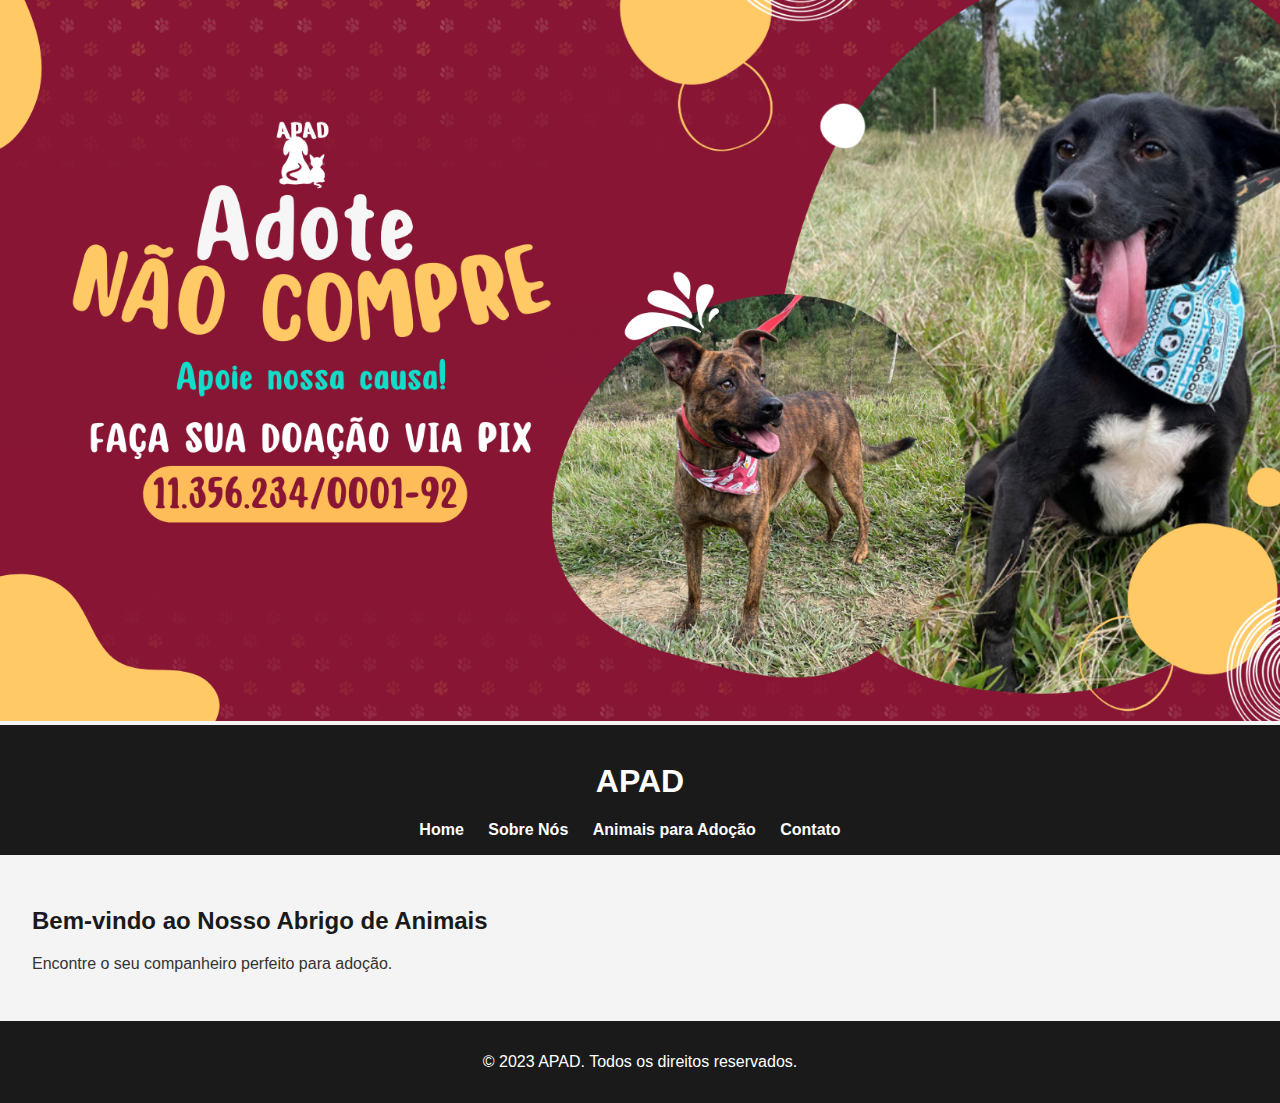
<file: APAD/index.html>
<!DOCTYPE html>
<html lang="pt-br">
<head>
    <meta charset="UTF-8">
    <meta name="viewport" content="width=device-width, initial-scale=1.0">
    <title>Adoção de Animais</title>
    <link rel="stylesheet" href="styles.css">
</head>
<body>

    <div class="banner">
        <img src="banner.png" alt="Banner de Adoção de Animais">
    </div>

<header>
    <h1>APAD</h1>
    <nav>
        <ul>
            <li><a href="#home">Home</a></li>
            <li><a href="sobre.html">Sobre Nós</a></li>
            <li><a href="animais.html">Animais para Adoção</a></li>
            <li><a href="contato.html">Contato</a></li>
        </ul>
    </nav>
</header>

<section id="home">
    <h2>Bem-vindo ao Nosso Abrigo de Animais</h2>
    <p>Encontre o seu companheiro perfeito para adoção.</p>
</section>

<footer>
    <p>&copy; 2023 APAD. Todos os direitos reservados.</p>
</footer>

</body>
</html>
</file>
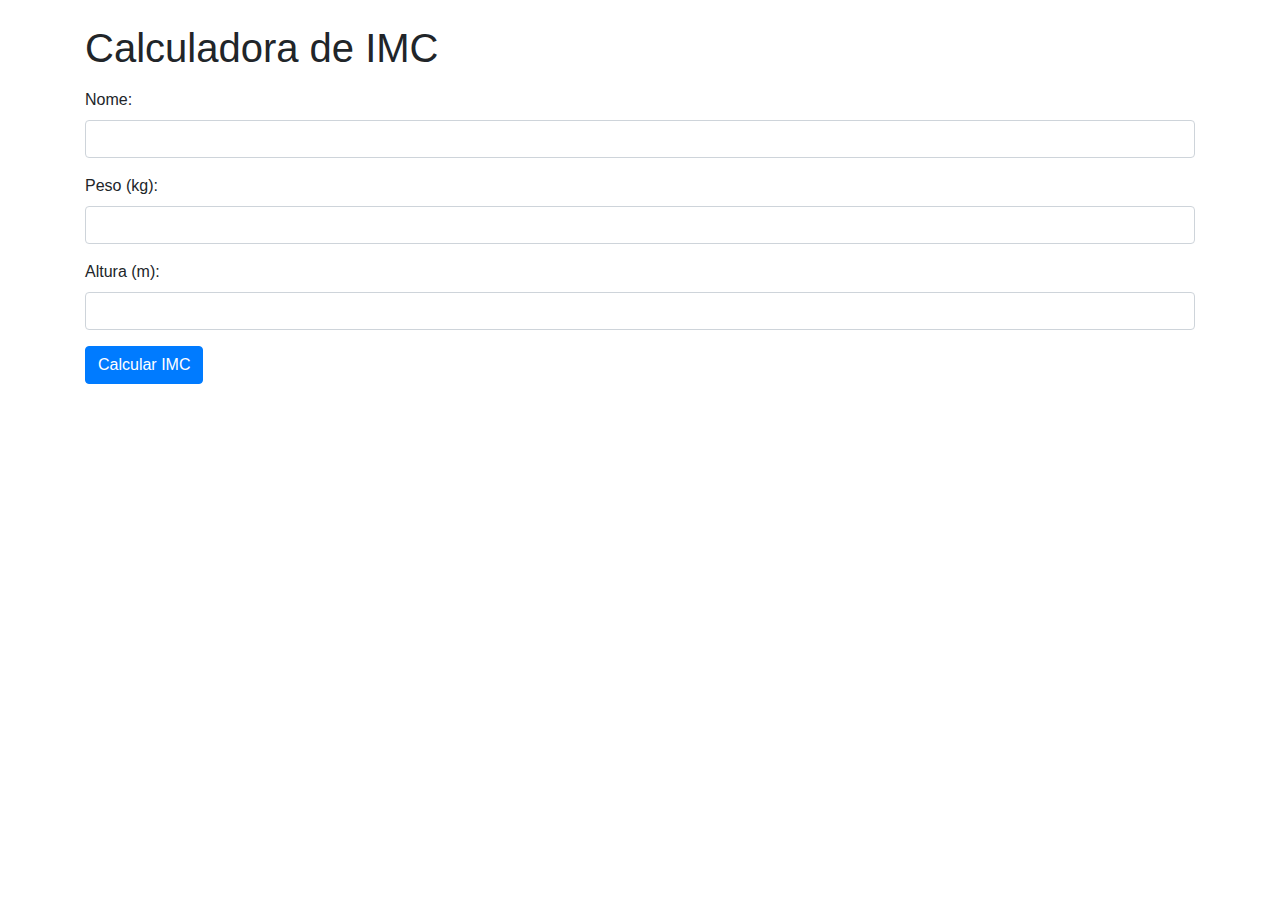
<file: IMC/index.html>
<!DOCTYPE html>
<html>
<head>
    <title>Calculadora de IMC</title>
  <meta charset="UTF-8">
    <link rel="stylesheet" href="https://maxcdn.bootstrapcdn.com/bootstrap/4.5.2/css/bootstrap.min.css">
</head>
<body>
    <div class="container">
        <h1 class="mt-4">Calculadora de IMC</h1>
        <div class="form-group mt-3">
            <label for="nome">Nome:</label>
            <input type="text" class="form-control" id="nome">
        </div>
        <div class="form-group">
            <label for="peso">Peso (kg):</label>
            <input type="number" class="form-control" id="peso">
        </div>
        <div class="form-group">
            <label for="altura">Altura (m):</label>
            <input type="number" class="form-control" id="altura">
        </div>
        <button class="btn btn-primary" onclick="calcularIMC()">Calcular IMC</button>
        <br><br>
        <div id="resultado" class="mt-3"></div>
    </div>

    <script src="/IMC/imcJS.js"></script>
</body>
</html>
</file>
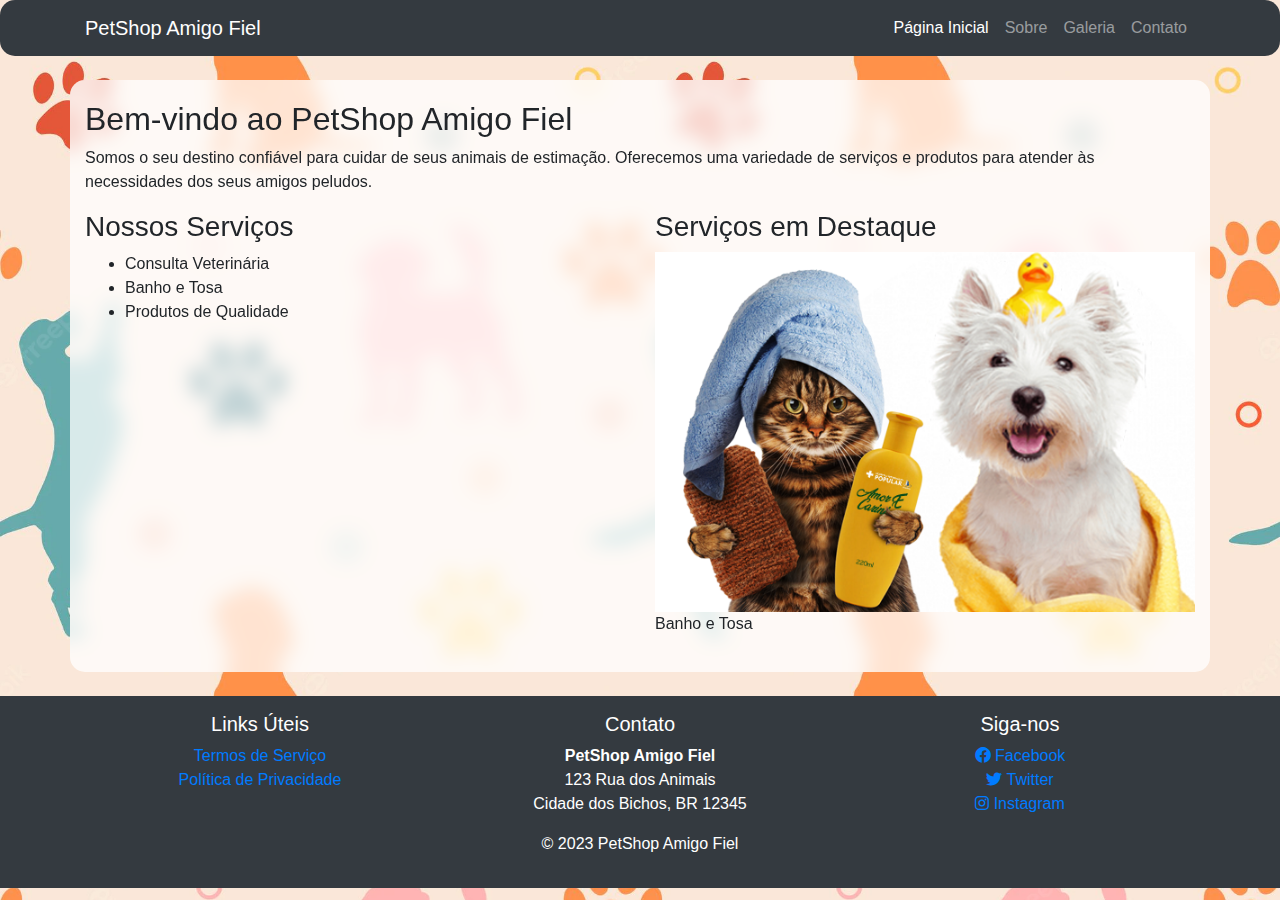
<file: LayoutResponsivo/index.html>
<!DOCTYPE html>
<html lang="pt-BR">
<head>
    <meta charset="UTF-8">
    <meta name="viewport" content="width=device-width, initial-scale=1, shrink-to-fit=no">
    <title>PetShop Amigo Fiel - Página Inicial</title>
    
    <link rel="stylesheet" type="text/css" href="styles.css">
    <link rel="stylesheet" href="https://maxcdn.bootstrapcdn.com/bootstrap/4.5.2/css/bootstrap.min.css">
    <link rel="stylesheet" href="https://cdnjs.cloudflare.com/ajax/libs/font-awesome/6.0.0-beta3/css/all.min.css">
    
    <script src="https://ajax.googleapis.com/ajax/libs/jquery/3.5.1/jquery.min.js"></script>
    <script src="https://cdnjs.cloudflare.com/ajax/libs/popper.js/1.16.0/umd/popper.min.js"></script>
    <script src="https://maxcdn.bootstrapcdn.com/bootstrap/4.5.2/js/bootstrap.min.js"></script>
</head>
<body>
    <header>    
        <nav class="navbar navbar-expand-lg navbar-dark bg-dark">
            <div class="container">
                <a class="navbar-brand" href="#">PetShop Amigo Fiel</a>
                <button class="navbar-toggler" type="button" data-toggle="collapse" data-target="#navbarNav" aria-controls="navbarNav" aria-expanded="false" aria-label="Toggle navigation">
                    <span class="navbar-toggler-icon"></span>
                </button>
                <div class="collapse navbar-collapse" id="navbarNav">
                    <ul class="navbar-nav ml-auto">
                        <li class="nav-item active"><a class="nav-link" href="index.html">Página Inicial</a></li>
                        <li class="nav-item"><a class="nav-link" href="sobre.html">Sobre</a></li>
                        <li class="nav-item"><a class="nav-link" href="galeria.html">Galeria</a></li>
                        <li class="nav-item"><a class="nav-link" href="contato.html">Contato</a></li>
                    </ul>
                </div>
            </div>
        </nav>
    </header>
    
    <main class="container mt-4">
        <section>
            <h2>Bem-vindo ao PetShop Amigo Fiel</h2>
            <p>Somos o seu destino confiável para cuidar de seus animais de estimação. Oferecemos uma variedade de serviços e produtos para atender às necessidades dos seus amigos peludos.</p>
            
            <div class="row">
                <div class="col-md-6">
                    <h3>Nossos Serviços</h3>
                    <ul>
                        <li>Consulta Veterinária</li>
                        <li>Banho e Tosa</li>
                        <li>Produtos de Qualidade</li>
                    </ul>
                </div>
                <div class="col-md-6">
                    <h3>Serviços em Destaque</h3>
                    <img src="images/estetica.png" alt="Foto de um cachorro e um gato" class="img-fluid">
                    <p>Banho e Tosa</p>
                </div>
            </div>
        </section>
    </main>

    <footer class="bg-dark text-white mt-4 py-3">
        <div class="container">
            <div class="row">
                <div class="col-md-4">
                    <h5>Links Úteis</h5>
                    <ul class="list-unstyled">
                        <li><a href="#">Termos de Serviço</a></li>
                        <li><a href="#">Política de Privacidade</a></li>
                    </ul>
                </div>
                <div class="col-md-4">
                    <h5>Contato</h5>
                    <address>
                        <strong>PetShop Amigo Fiel</strong><br>
                        123 Rua dos Animais<br>
                        Cidade dos Bichos, BR 12345<br>
                    </address>
                </div>
                <div class="col-md-4">
                    <h5>Siga-nos</h5>
                    <ul class="list-unstyled">
                        <li><a href="#"><i class="fab fa-facebook"></i> Facebook</a></li>
                        <li><a href="#"><i class="fab fa-twitter"></i> Twitter</a></li>
                        <li><a href="#"><i class="fab fa-instagram"></i> Instagram</a></li>
                    </ul>
                </div>
            </div>
            <p>&copy; 2023 PetShop Amigo Fiel</p>
        </div>
    </footer>
    <script src="https://code.jquery.com/jquery-3.6.4.min.js"></script>
<script src="https://cdnjs.cloudflare.com/ajax/libs/popper.js/2.10.2/umd/popper.min.js"></script>
<script src="https://maxcdn.bootstrapcdn.com/bootstrap/4.5.2/js/bootstrap.min.js"></script>
</body>
</html>
</file>
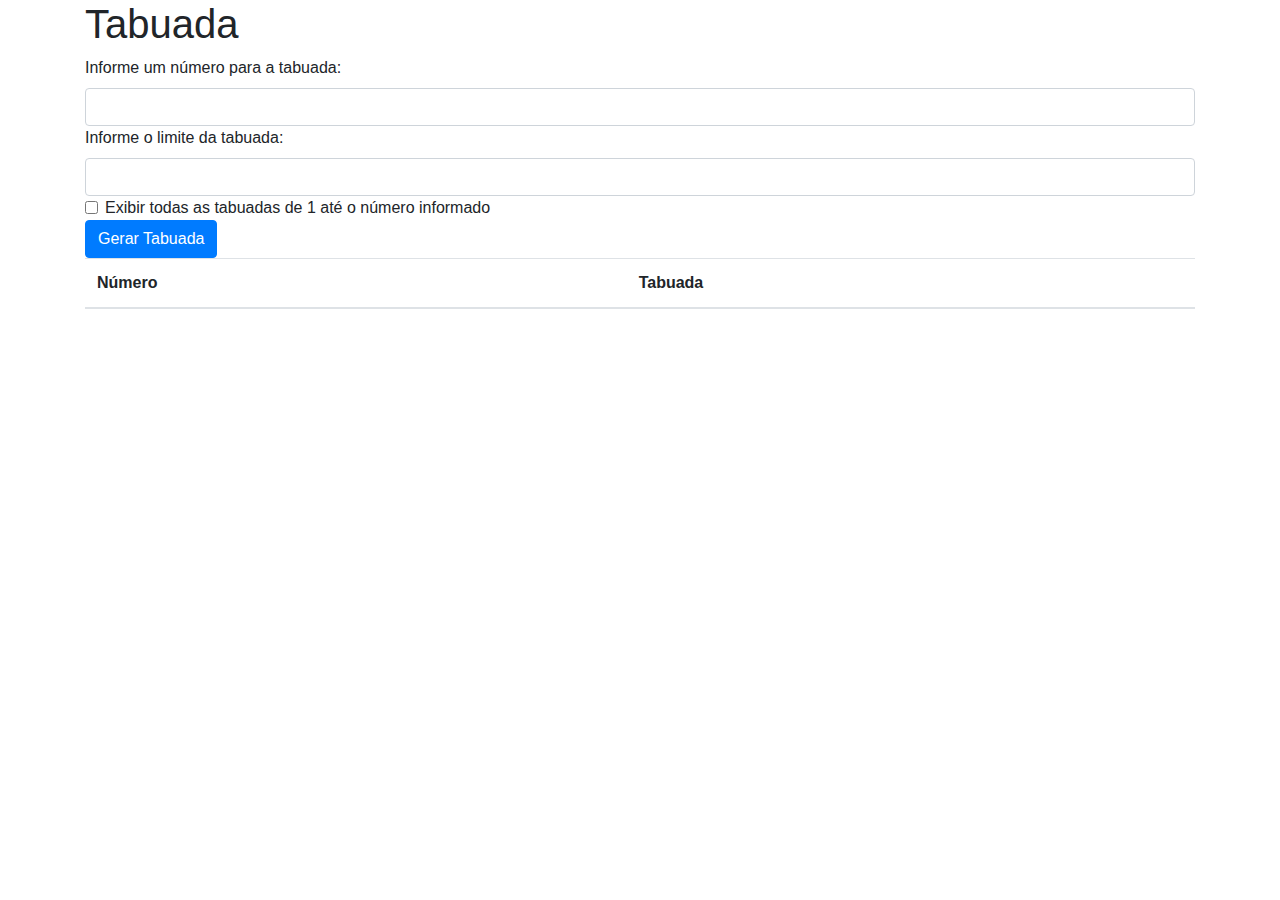
<file: Tabuada/index.html>
<!DOCTYPE html>
<html>
<head>
    <meta charset="UTF-8">
    <title>Tabuada</title>
    <link rel="stylesheet" href="https://maxcdn.bootstrapcdn.com/bootstrap/4.0.0/css/bootstrap.min.css">
</head>
<body>
    <div class="container">
        <h1>Tabuada</h1>
        <label for="numero">Informe um número para a tabuada:</label>
        <input type="number" id="numero" class="form-control">
        <label for="limite">Informe o limite da tabuada:</label>
        <input type="number" id="limite" class="form-control">
        <div class="form-check">
            <input type="checkbox" id="opcaoExibir" class="form-check-input">
            <label for="opcaoExibir" class="form-check-label">Exibir todas as tabuadas de 1 até o número informado</label>
        </div>
        <button id="gerarTabuada" class="btn btn-primary">Gerar Tabuada</button>
        <table class="table">
            <thead>
                <tr>
                    <th>Número</th>
                    <th>Tabuada</th>
                </tr>
            </thead>
            <tbody id="tabuadaResult">
            </tbody>
        </table>
    </div>

    <script src="/Tabuada/tabuadaJS.js"></script>
    <script src="https://code.jquery.com/jquery-3.2.1.slim.min.js"></script>
    <script src="https://cdnjs.cloudflare.com/ajax/libs/popper.js/1.12.9/umd/popper.min.js"></script>
    <script src="https://maxcdn.bootstrapcdn.com/bootstrap/4.0.0/js/bootstrap.min.js"></script>
</body>
</html>
</file>
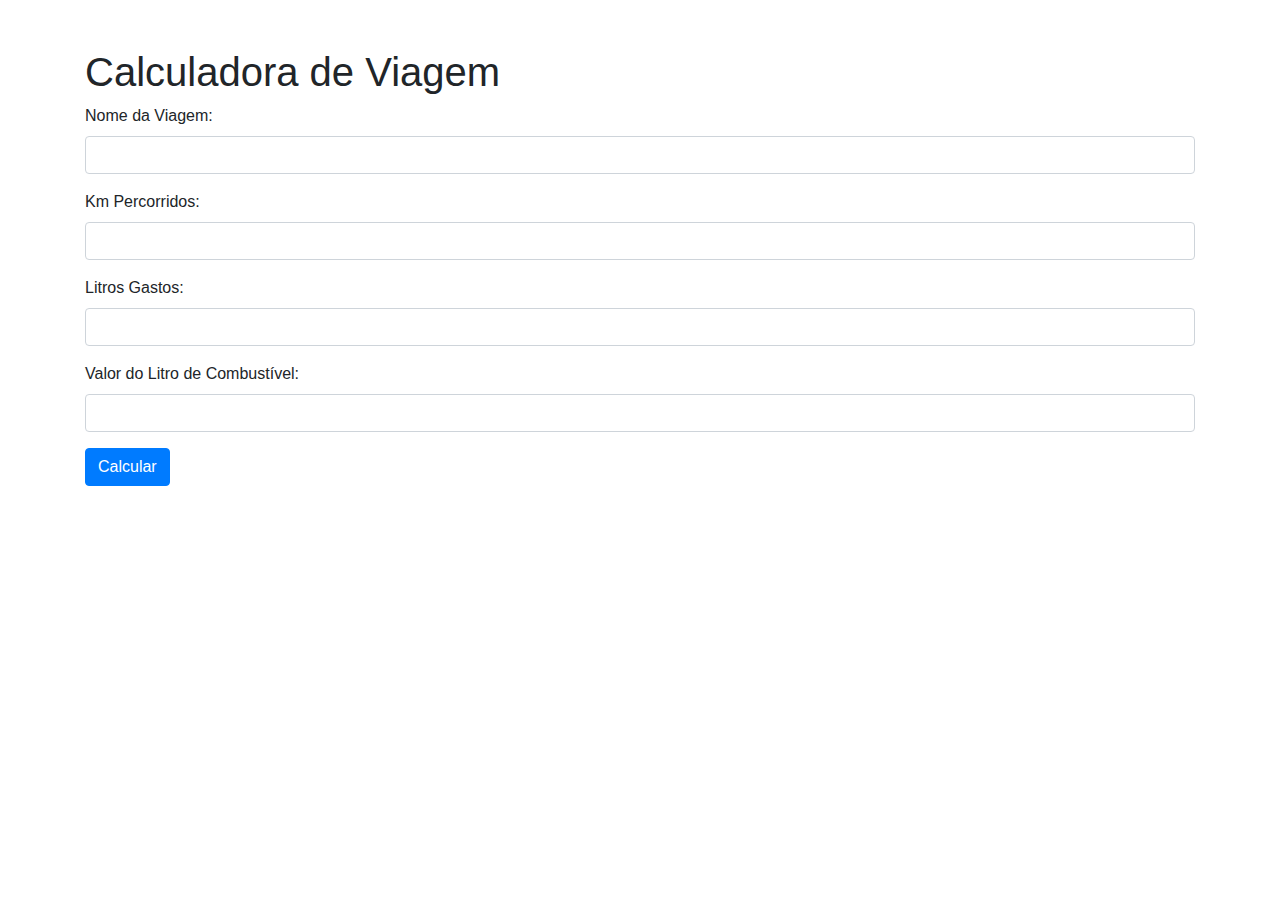
<file: Viagem/index.html>
<!DOCTYPE html>
<html>
<head>
    <title>Calculadora de Viagem</title>
      <meta charset="UTF-8">
    <link rel="stylesheet" href="https://maxcdn.bootstrapcdn.com/bootstrap/4.5.2/css/bootstrap.min.css">
</head>
<body>
    <div class="container mt-5">
        <h1>Calculadora de Viagem</h1>
        <form id="viagemForm">
            <div class="form-group">
                <label for="nomeViagem">Nome da Viagem:</label>
                <input type="text" class="form-control" id="nomeViagem" required>
            </div>
            <div class="form-group">
                <label for="kmPercorridos">Km Percorridos:</label>
                <input type="number" class="form-control" id="kmPercorridos" required>
            </div>
            <div class="form-group">
                <label for="litrosGastos">Litros Gastos:</label>
                <input type="number" class="form-control" id="litrosGastos" required>
            </div>
            <div class="form-group">
                <label for="valorLitro">Valor do Litro de Combustível:</label>
                <input type="number" class="form-control" id="valorLitro" required>
            </div>
            <button type="button" class="btn btn-primary" onclick="calcularViagem()">Calcular</button>
        </form>
        <div class="mt-3" id="resultado">
        </div>
    </div>

    <script src="https://code.jquery.com/jquery-3.5.1.slim.min.js"></script>
    <!-- Referência ao JavaScript do Bootstrap -->
    <script src="https://cdn.jsdelivr.net/npm/bootstrap@4.5.2/dist/js/bootstrap.bundle.min.js"></script>

    <script src="/Viagem/viagemJS.js"></script>
</body>
</html>
</file>
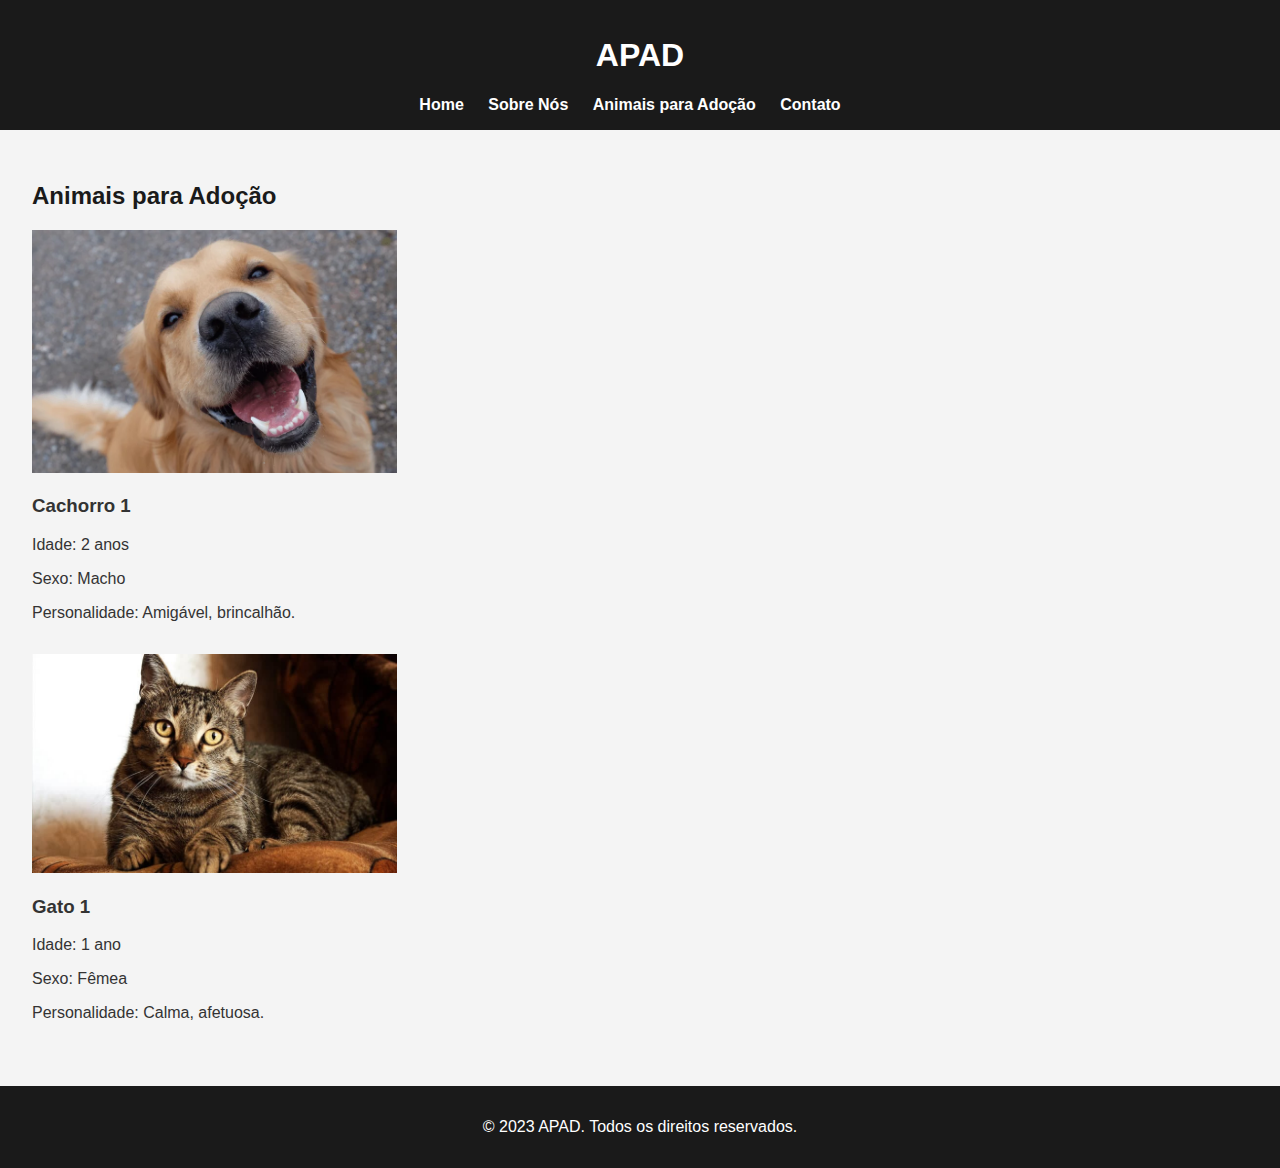
<file: APAD/animais.html>
<!DOCTYPE html>
<html lang="pt-br">
<head>
    <meta charset="UTF-8">
    <meta name="viewport" content="width=device-width, initial-scale=1.0">
    <title>Animais para Adoção - Adoção de Animais</title>
    <link rel="stylesheet" href="styles.css">
</head>
<body>

<header>
    <h1>APAD</h1>
    <nav>
        <ul>
            <li><a href="index.html">Home</a></li>
            <li><a href="sobre.html">Sobre Nós</a></li>
            <li><a href="#animais">Animais para Adoção</a></li>
            <li><a href="contato.html">Contato</a></li>
        </ul>
    </nav>
</header>

<section id="animais">
    <h2>Animais para Adoção</h2>
    <div class="animal">
        <img src="cachorro1.webp" alt="Cachorro 1">
        <h3>Cachorro 1</h3>
        <p>Idade: 2 anos</p>
        <p>Sexo: Macho</p>
        <p>Personalidade: Amigável, brincalhão.</p>
    </div>

    <div class="animal">
        <img src="gato1.jpg" alt="Gato 1">
        <h3>Gato 1</h3>
        <p>Idade: 1 ano</p>
        <p>Sexo: Fêmea</p>
        <p>Personalidade: Calma, afetuosa.</p>
    </div>

</section>

<footer>
    <p>&copy; 2023 APAD. Todos os direitos reservados.</p>
</footer>

</body>
</html>
</file>
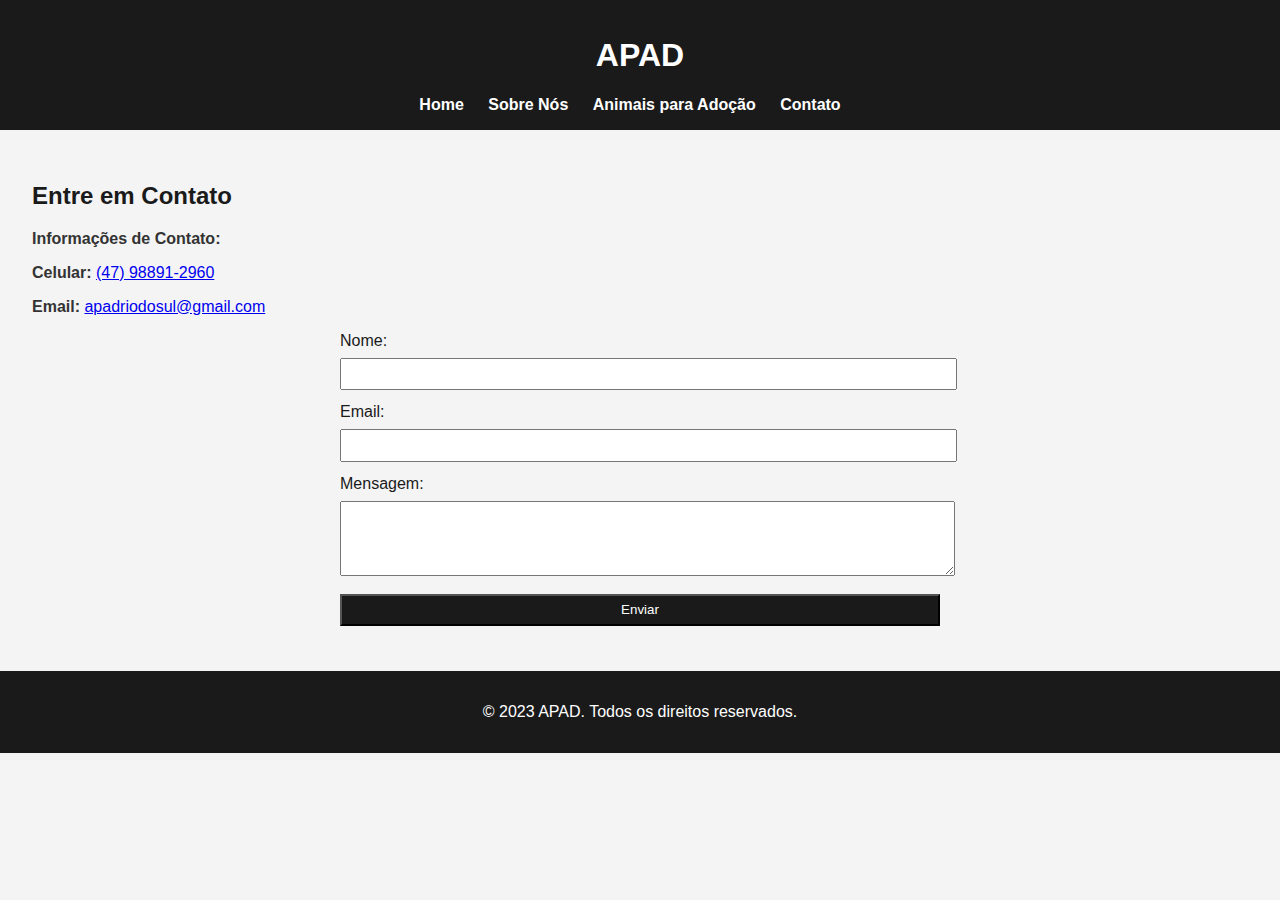
<file: APAD/contato.html>
<!DOCTYPE html>
<html lang="pt-br">
<head>
    <meta charset="UTF-8">
    <meta name="viewport" content="width=device-width, initial-scale=1.0">
    <title>Contato - Adoção de Animais</title>
    <link rel="stylesheet" href="styles.css">
</head>
<body>

<header>
    <h1>APAD</h1>
    <nav>
        <ul>
            <li><a href="index.html">Home</a></li>
            <li><a href="sobre.html">Sobre Nós</a></li>
            <li><a href="animais.html">Animais para Adoção</a></li>
            <li><a href="#contato">Contato</a></li>
        </ul>
    </nav>
</header>

<section id="contato">
    <h2>Entre em Contato</h2>

    <div class="informacoes-contato">
        <p><strong>Informações de Contato:</strong></p>
        <p><strong>Celular:</strong> <a href="tel:+5547988912960">(47) 98891-2960</a></p>
        <p><strong>Email:</strong> <a href="mailto:apadriodosul@gmail.com">apadriodosul@gmail.com</a></p>
    </div>

    <form action="processar_formulario.php" method="post">
        <label for="nome">Nome:</label>
        <input type="text" id="nome" name="nome" required>

        <label for="email">Email:</label>
        <input type="email" id="email" name="email" required>

        <label for="mensagem">Mensagem:</label>
        <textarea id="mensagem" name="mensagem" rows="4" required></textarea>

        <input type="submit" value="Enviar">
    </form>
</section>

<footer>
    <p>&copy; 2023 APAD. Todos os direitos reservados.</p>
</footer>

</body>
</html>
</file>
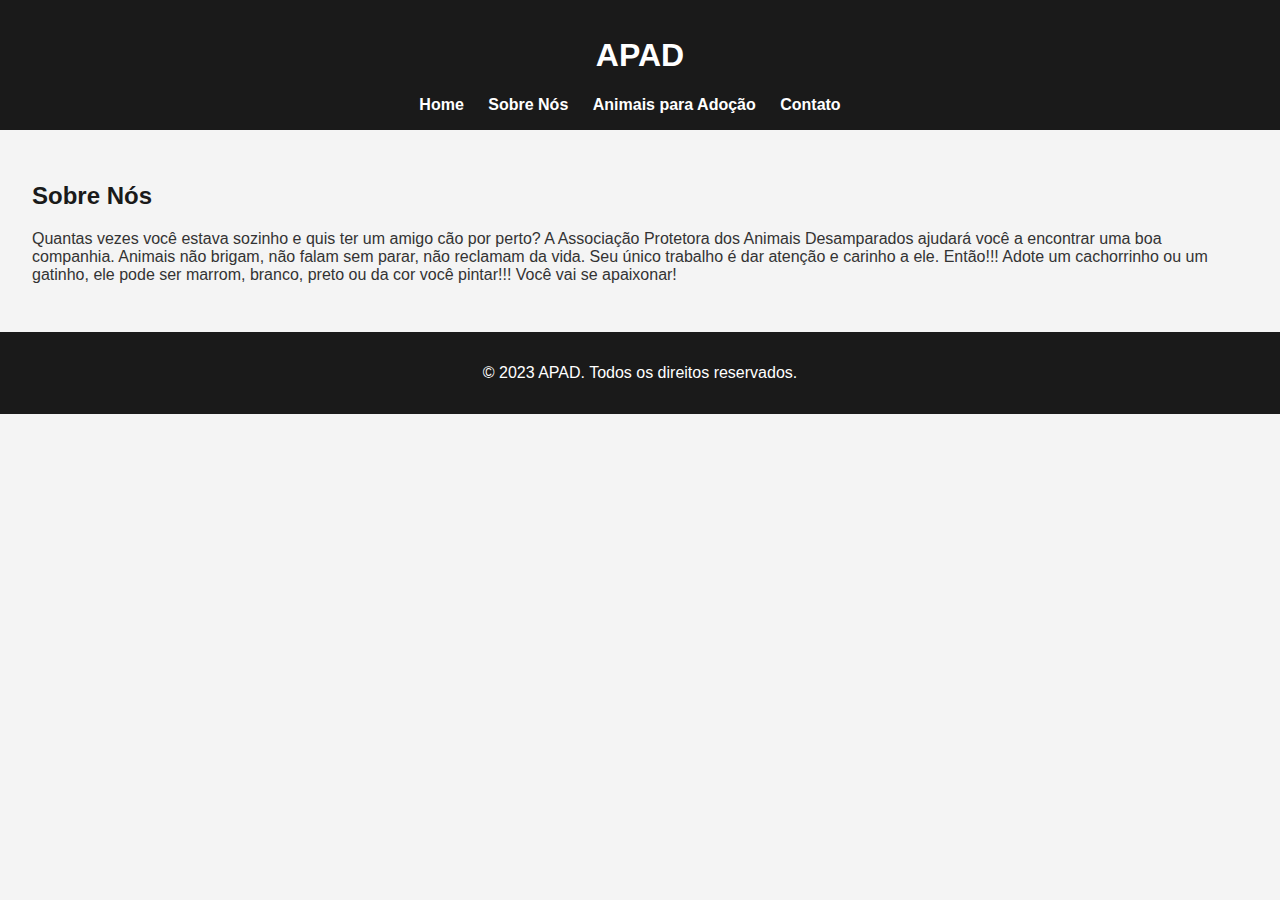
<file: APAD/sobre.html>
<!DOCTYPE html>
<html lang="pt-br">
<head>
    <meta charset="UTF-8">
    <meta name="viewport" content="width=device-width, initial-scale=1.0">
    <title>Sobre Nós - Adoção de Animais</title>
    <link rel="stylesheet" href="styles.css">
</head>
<body>

<header>
    <h1>APAD</h1>
    <nav>
        <ul>
            <li><a href="index.html">Home</a></li>
            <li><a href="#sobre">Sobre Nós</a></li>
            <li><a href="animais.html">Animais para Adoção</a></li>
            <li><a href="contato.html">Contato</a></li>
        </ul>
    </nav>
</header>

<section id="sobre">
    <h2>Sobre Nós</h2>
    <p>Quantas vezes você estava sozinho e quis ter um amigo cão por perto?
        A Associação Protetora dos Animais Desamparados ajudará você a encontrar uma boa companhia. Animais não brigam, não falam sem parar, não reclamam da vida. Seu único trabalho é dar atenção e carinho a ele.
        Então!!! Adote um cachorrinho ou um gatinho, ele pode ser marrom, branco, preto ou da cor você pintar!!!
        
        Você vai se apaixonar!</p>
</section>

<footer>
    <p>&copy; 2023 APAD. Todos os direitos reservados.</p>
</footer>

</body>
</html>
</file>
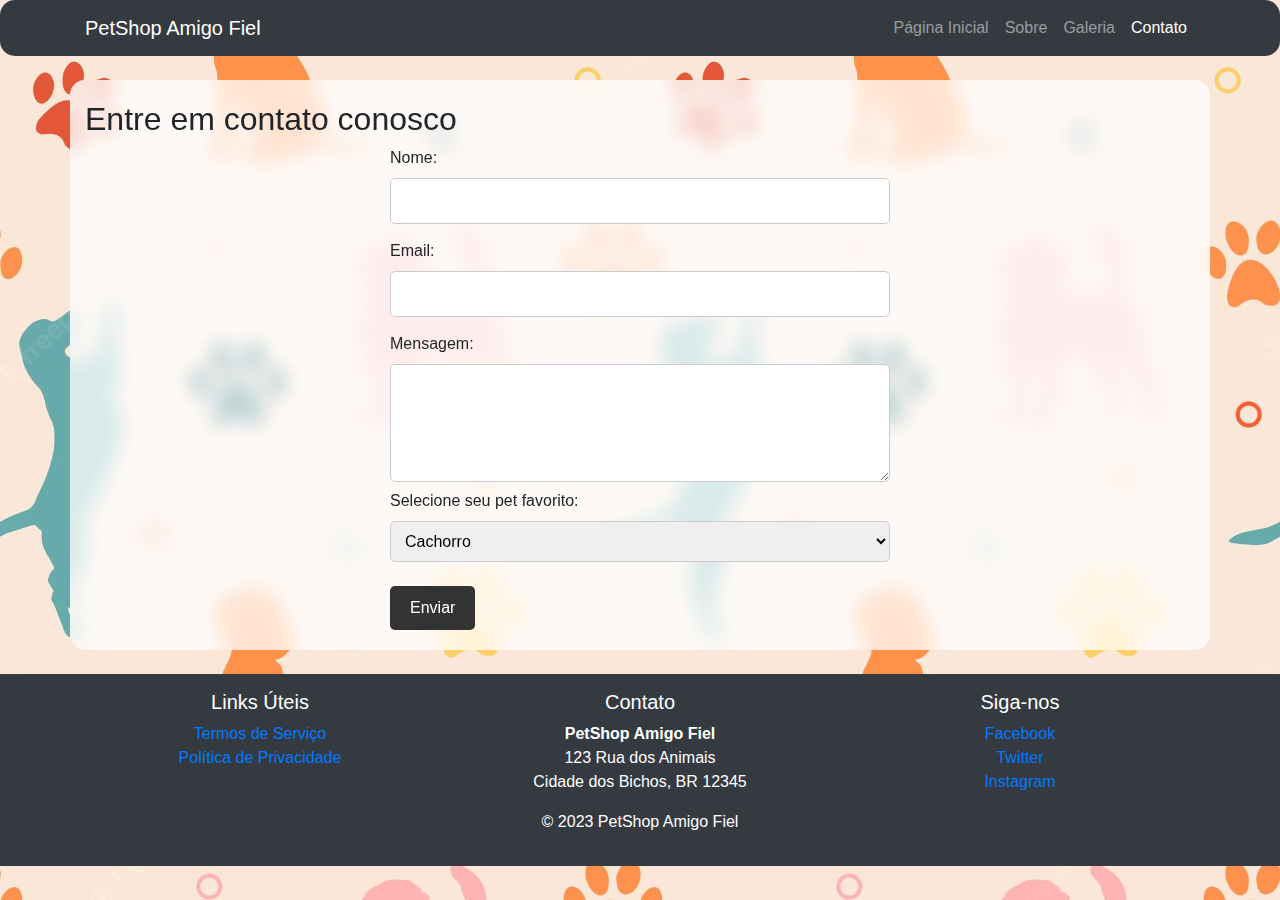
<file: LayoutResponsivo/contato.html>
<!DOCTYPE html>
<html lang="pt-BR">
<head>
    <meta charset="UTF-8">
    <meta name="viewport" content="width=device-width, initial-scale=1, shrink-to-fit=no">
    <title>PetShop Amigo Fiel</title>
    
    <link rel="stylesheet" type="text/css" href="styles.css">
    <link rel="stylesheet" href="https://maxcdn.bootstrapcdn.com/bootstrap/4.5.2/css/bootstrap.min.css">
    <script src="https://ajax.googleapis.com/ajax/libs/jquery/3.5.1/jquery.min.js"></script>
    <script src="https://cdnjs.cloudflare.com/ajax/libs/popper.js/1.16.0/umd/popper.min.js"></script>
    <script src="https://maxcdn.bootstrapcdn.com/bootstrap/4.5.2/js/bootstrap.min.js"></script>
</head>
<body>
    <header>    
        <nav class="navbar navbar-expand-lg navbar-dark bg-dark">
            <div class="container">
                <a class="navbar-brand" href="#">PetShop Amigo Fiel</a>
                <button class="navbar-toggler" type="button" data-toggle="collapse" data-target="#navbarNav" aria-controls="navbarNav" aria-expanded="false" aria-label="Toggle navigation">
                    <span class="navbar-toggler-icon"></span>
                </button>
                <div class="collapse navbar-collapse" id="navbarNav">
                    <ul class="navbar-nav ml-auto">
                        <li class="nav-item"><a class="nav-link" href="index.html">Página Inicial</a></li>
                        <li class="nav-item"><a class="nav-link" href="sobre.html">Sobre</a></li>
                        <li class="nav-item"><a class="nav-link" href="galeria.html">Galeria</a></li>
                        <li class="nav-item active"><a class="nav-link" href="contato.html">Contato</a></li>
                    </ul>
                </div>
            </div>
        </nav>
    </header>

    <main class="container mt-4">
        <section>
            <h2>Entre em contato conosco</h2>
            <form action="" method="POST">
                <label for="nome">Nome:</label>
                <input type="text" id="nome" name="nome" required>

                <label for="email">Email:</label>
                <input type="email" id="email" name="email" required>

                <label for="mensagem">Mensagem:</label>
                <textarea id="mensagem" name="mensagem" rows="4" required></textarea>

                <label for="animal">Selecione seu pet favorito:</label>
                <select id="animal" name="animal">
                    <option value="cachorro">Cachorro</option>
                    <option value="gato">Gato</option>
                    <option value="outro">Outro</option>
                </select>
                <br><br>

                <input type="submit" value="Enviar">
            </form>
        </section>
    </main>

    <footer class="bg-dark text-white mt-4 py-3">
        <div class="container">
            <div class="row">
                <div class="col-md-4">
                    <h5>Links Úteis</h5>
                    <ul class="list-unstyled">
                        <li><a href="#">Termos de Serviço</a></li>
                        <li><a href="#">Política de Privacidade</a></li>
                    </ul>
                </div>
                <div class="col-md-4">
                    <h5>Contato</h5>
                    <address>
                        <strong>PetShop Amigo Fiel</strong><br>
                        123 Rua dos Animais<br>
                        Cidade dos Bichos, BR 12345<br>
                    </address>
                </div>
                <div class="col-md-4">
                    <h5>Siga-nos</h5>
                    <ul class="list-unstyled">
                        <li><a href="#"><i class="fab fa-facebook"></i> Facebook</a></li>
                        <li><a href="#"><i class="fab fa-twitter"></i> Twitter</a></li>
                        <li><a href="#"><i class="fab fa-instagram"></i> Instagram</a></li>
                    </ul>
                </div>
            </div>
            <p>&copy; 2023 PetShop Amigo Fiel</p>
        </div>
    </footer>
    <script src="https://code.jquery.com/jquery-3.6.4.min.js"></script>
<script src="https://cdnjs.cloudflare.com/ajax/libs/popper.js/2.10.2/umd/popper.min.js"></script>
<script src="https://maxcdn.bootstrapcdn.com/bootstrap/4.5.2/js/bootstrap.min.js"></script>
</body>
</html>
</file>
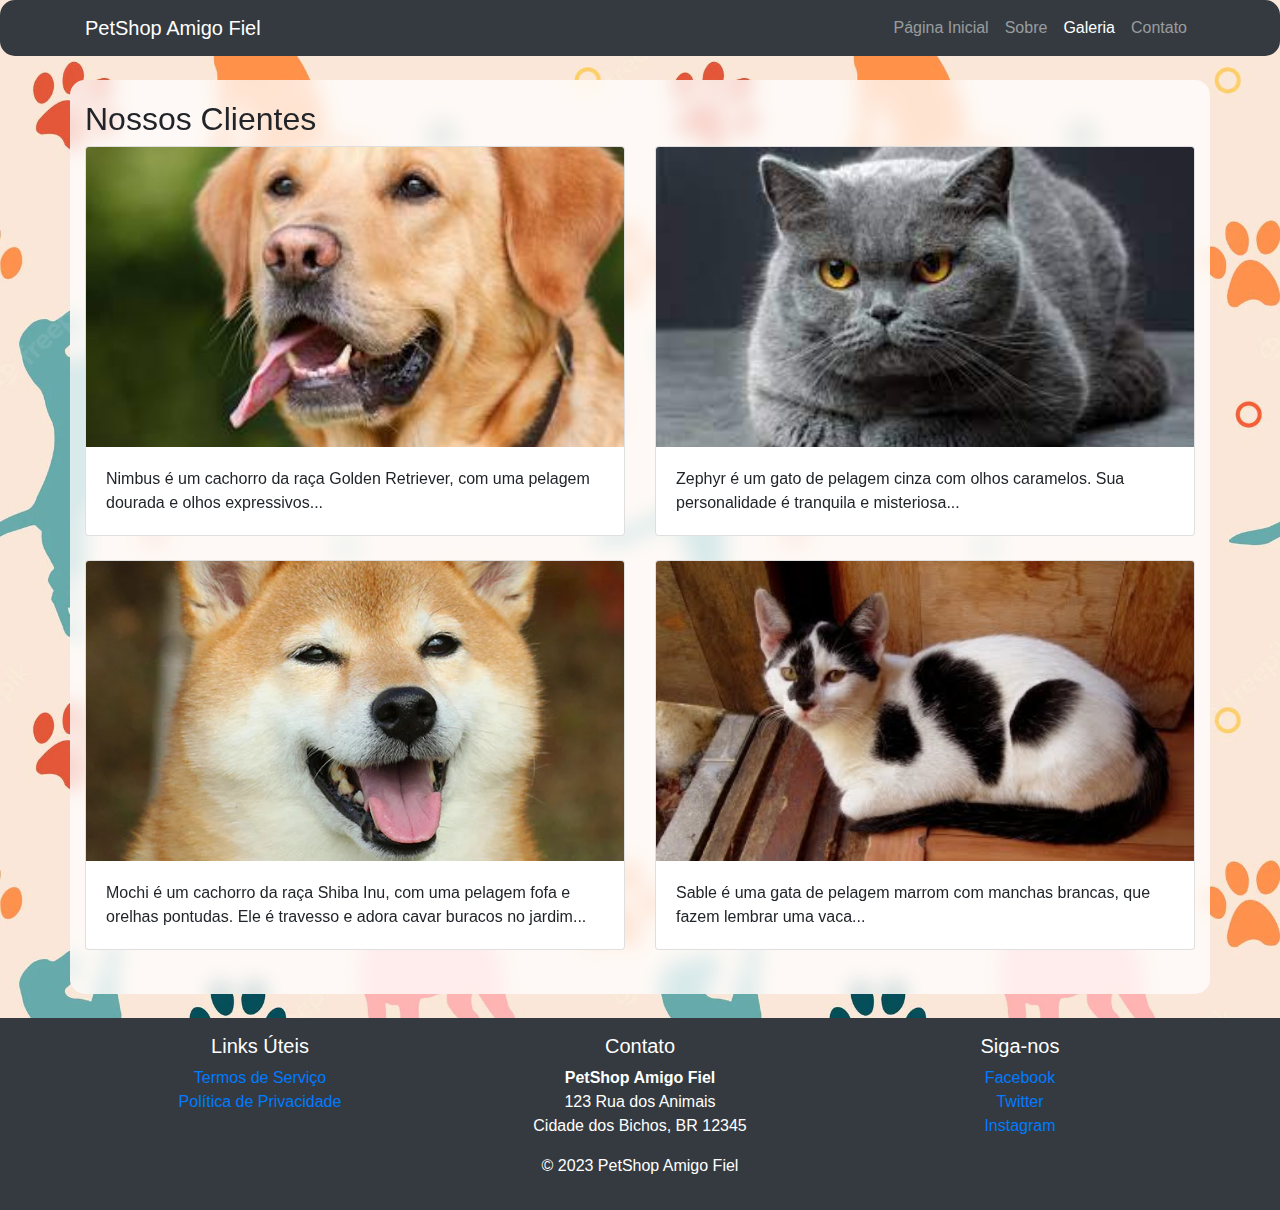
<file: LayoutResponsivo/galeria.html>
<!DOCTYPE html>
<html lang="pt-BR">
<head>
    <meta charset="UTF-8">
    <meta name="viewport" content="width=device-width, initial-scale=1, shrink-to-fit=no">
    <title>PetShop Amigo Fiel</title>
    
    <link rel="stylesheet" type="text/css" href="styles.css">
    <link rel="stylesheet" href="https://maxcdn.bootstrapcdn.com/bootstrap/4.5.2/css/bootstrap.min.css">
    <script src="https://ajax.googleapis.com/ajax/libs/jquery/3.5.1/jquery.min.js"></script>
    <script src="https://cdnjs.cloudflare.com/ajax/libs/popper.js/1.16.0/umd/popper.min.js"></script>
    <script src="https://maxcdn.bootstrapcdn.com/bootstrap/4.5.2/js/bootstrap.min.js"></script>
</head>
<body>
    <header>    
        <nav class="navbar navbar-expand-lg navbar-dark bg-dark">
            <div class="container">
                <a class="navbar-brand" href="#">PetShop Amigo Fiel</a>
                <button class="navbar-toggler" type="button" data-toggle="collapse" data-target="#navbarNav" aria-controls="navbarNav" aria-expanded="false" aria-label="Toggle navigation">
                    <span class="navbar-toggler-icon"></span>
                </button>
                <div class="collapse navbar-collapse" id="navbarNav">
                    <ul class="navbar-nav ml-auto">
                        <li class="nav-item"><a class="nav-link" href="index.html">Página Inicial</a></li>
                        <li class="nav-item"><a class="nav-link" href="sobre.html">Sobre</a></li>
                        <li class="nav-item active"><a class="nav-link" href="galeria.html">Galeria</a></li>
                        <li class="nav-item"><a class="nav-link" href="contato.html">Contato</a></li>
                    </ul>
                </div>
            </div>
        </nav>
    </header>

    <main class="container mt-4">
        <section>
            <h2>Nossos Clientes</h2>
            <div class="row">
                <div class="col-md-6 mb-4">
                    <div class="card">
                        <img src="images/dog1.jpeg" alt="Foto de um pet" class="card-img-top card-img-custom">
                        <div class="card-body">
                            <p class="card-text">Nimbus é um cachorro da raça Golden Retriever, com uma pelagem dourada e olhos expressivos...</p>
                        </div>
                    </div>
                </div>
                <div class="col-md-6 mb-4">
                    <div class="card">
                        <img src="images/cat1.jpeg" alt="Foto de um pet" class="card-img-top card-img-custom">
                        <div class="card-body">
                            <p class="card-text">Zephyr é um gato de pelagem cinza com olhos caramelos. Sua personalidade é tranquila e misteriosa...</p>
                        </div>
                    </div>
                </div>
                <div class="col-md-6 mb-4">
                    <div class="card">
                        <img src="images/shiba-p.webp" alt="Foto de um pet" class="card-img-top card-img-custom">
                        <div class="card-body">
                            <p class="card-text">Mochi é um cachorro da raça Shiba Inu, com uma pelagem fofa e orelhas pontudas. Ele é travesso e adora cavar buracos no jardim...</p>
                        </div>
                    </div>
                </div>
                <div class="col-md-6 mb-4">
                    <div class="card">
                        <img src="images/cat2.jpeg" alt="Foto de um pet" class="card-img-top card-img-custom">
                        <div class="card-body">
                            <p class="card-text">Sable é uma gata de pelagem marrom com manchas brancas, que fazem lembrar uma vaca...</p>
                        </div>
                    </div>
                </div>
            </div>
        </section>
    </main>
    
    <footer class="bg-dark text-white mt-4 py-3">
        <div class="container">
            <div class="row">
                <div class="col-md-4">
                    <h5>Links Úteis</h5>
                    <ul class="list-unstyled">
                        <li><a href="#">Termos de Serviço</a></li>
                        <li><a href="#">Política de Privacidade</a></li>
                    </ul>
                </div>
                <div class="col-md-4">
                    <h5>Contato</h5>
                    <address>
                        <strong>PetShop Amigo Fiel</strong><br>
                        123 Rua dos Animais<br>
                        Cidade dos Bichos, BR 12345<br>
                    </address>
                </div>
                <div class="col-md-4">
                    <h5>Siga-nos</h5>
                    <ul class="list-unstyled">
                        <li><a href="#"><i class="fab fa-facebook"></i> Facebook</a></li>
                        <li><a href="#"><i class="fab fa-twitter"></i> Twitter</a></li>
                        <li><a href="#"><i class="fab fa-instagram"></i> Instagram</a></li>
                    </ul>
                </div>
            </div>
            <p>&copy; 2023 PetShop Amigo Fiel</p>
        </div>
    </footer>
    <script src="https://code.jquery.com/jquery-3.6.4.min.js"></script>
<script src="https://cdnjs.cloudflare.com/ajax/libs/popper.js/2.10.2/umd/popper.min.js"></script>
<script src="https://maxcdn.bootstrapcdn.com/bootstrap/4.5.2/js/bootstrap.min.js"></script>
</body>
</html>
</file>
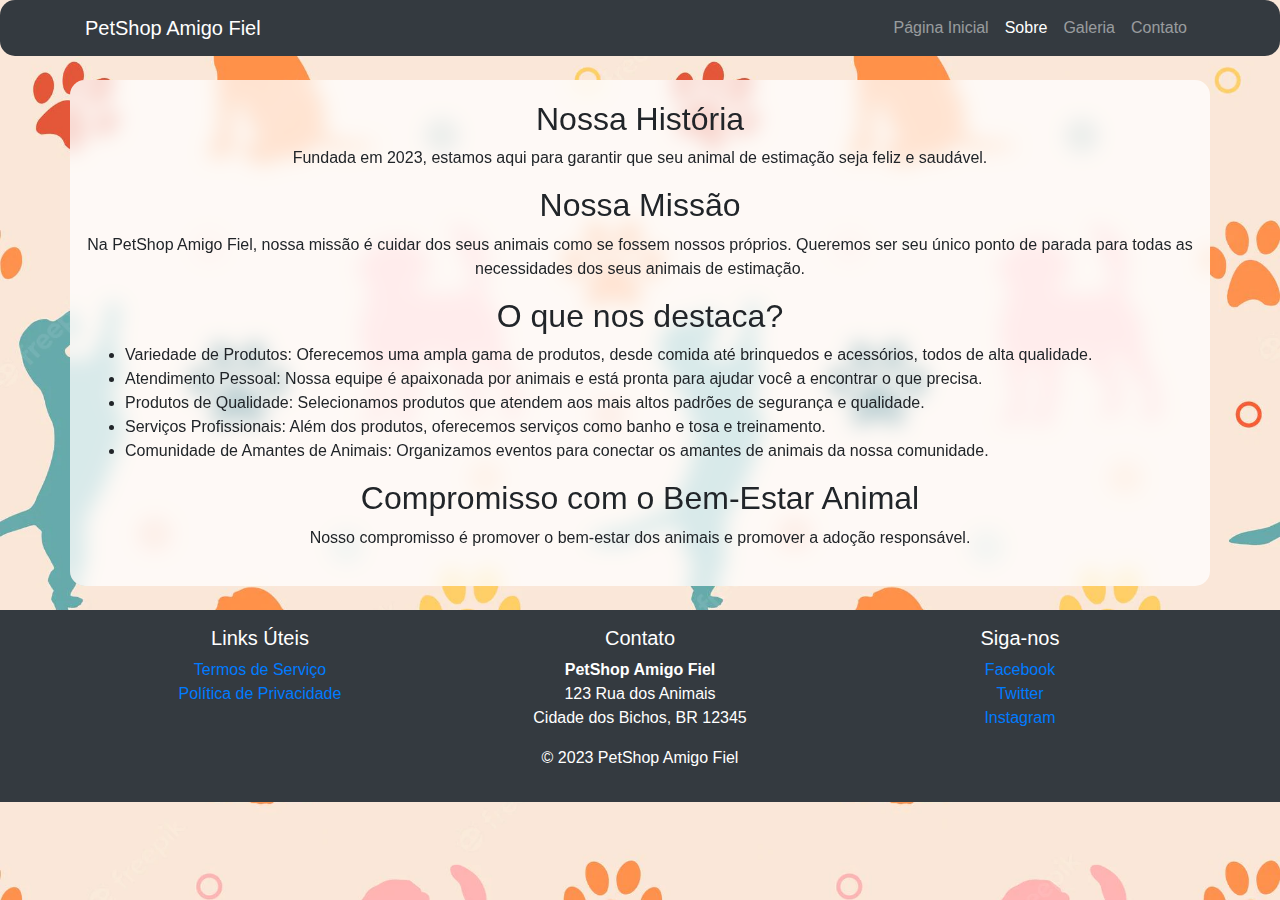
<file: LayoutResponsivo/sobre.html>
<!DOCTYPE html>
<html lang="pt-BR">
<head>
    <meta charset="UTF-8">
    <meta name="viewport" content="width=device-width, initial-scale=1, shrink-to-fit=no">
    <title>Meu Site de Pets</title>
    
    <link rel="stylesheet" type="text/css" href="styles.css">
    <link rel="stylesheet" href="https://maxcdn.bootstrapcdn.com/bootstrap/4.5.2/css/bootstrap.min.css">
    <script src="https://ajax.googleapis.com/ajax/libs/jquery/3.5.1/jquery.min.js"></script>
    <script src="https://cdnjs.cloudflare.com/ajax/libs/popper.js/1.16.0/umd/popper.min.js"></script>
    <script src="https://maxcdn.bootstrapcdn.com/bootstrap/4.5.2/js/bootstrap.min.js"></script>
</head>
<body>
    <header>    
        <nav class="navbar navbar-expand-lg navbar-dark bg-dark">
            <div class="container">
                <a class="navbar-brand" href="#">PetShop Amigo Fiel</a>
                <button class="navbar-toggler" type="button" data-toggle="collapse" data-target="#navbarNav" aria-controls="navbarNav" aria-expanded="false" aria-label="Toggle navigation">
                    <span class="navbar-toggler-icon"></span>
                </button>
                <div class="collapse navbar-collapse" id="navbarNav">
                    <ul class="navbar-nav ml-auto">
                        <li class="nav-item"><a class="nav-link" href="index.html">Página Inicial</a></li>
                        <li class="nav-item active"><a class="nav-link" href="sobre.html">Sobre</a></li>
                        <li class="nav-item"><a class="nav-link" href="galeria.html">Galeria</a></li>
                        <li class="nav-item"><a class="nav-link" href="contato.html">Contato</a></li>
                    </ul>
                </div>
            </div>
        </nav>
    </header>

    <main class="container mt-4">
        <section>
            <h2 class="text-center">Nossa História</h2>
            <p class="text-center">Fundada em 2023, estamos aqui para garantir que seu animal de estimação seja feliz e saudável.</p>

            <h2 class="text-center">Nossa Missão</h2>
            <p class="text-center">Na PetShop Amigo Fiel, nossa missão é cuidar dos seus animais como se fossem nossos próprios. Queremos ser seu único ponto de parada para todas as necessidades dos seus animais de estimação.</p>
            
            <h2 class="text-center">O que nos destaca?</h2>
            <ul>
                <li>Variedade de Produtos: Oferecemos uma ampla gama de produtos, desde comida até brinquedos e acessórios, todos de alta qualidade.</li>
                <li>Atendimento Pessoal: Nossa equipe é apaixonada por animais e está pronta para ajudar você a encontrar o que precisa.</li>
                <li>Produtos de Qualidade: Selecionamos produtos que atendem aos mais altos padrões de segurança e qualidade.</li>
                <li>Serviços Profissionais: Além dos produtos, oferecemos serviços como banho e tosa e treinamento.</li>
                <li>Comunidade de Amantes de Animais: Organizamos eventos para conectar os amantes de animais da nossa comunidade.</li>
            </ul>
            
            <h2 class="text-center">Compromisso com o Bem-Estar Animal</h2>
            <p class="text-center">Nosso compromisso é promover o bem-estar dos animais e promover a adoção responsável.</p>
        </section>
    </main>

    <footer class="bg-dark text-white mt-4 py-3">
        <div class="container">
            <div class="row">
                <div class="col-md-4">
                    <h5>Links Úteis</h5>
                    <ul class="list-unstyled">
                        <li><a href="#">Termos de Serviço</a></li>
                        <li><a href="#">Política de Privacidade</a></li>
                    </ul>
                </div>
                <div class="col-md-4">
                    <h5>Contato</h5>
                    <address>
                        <strong>PetShop Amigo Fiel</strong><br>
                        123 Rua dos Animais<br>
                        Cidade dos Bichos, BR 12345<br>
                    </address>
                </div>
                <div class="col-md-4">
                    <h5>Siga-nos</h5>
                    <ul class="list-unstyled">
                        <li><a href="#"><i class="fab fa-facebook"></i> Facebook</a></li>
                        <li><a href="#"><i class="fab fa-twitter"></i> Twitter</a></li>
                        <li><a href="#"><i class="fab fa-instagram"></i> Instagram</a></li>
                    </ul>
                </div>
            </div>
            <p class="text-center">&copy; 2023 PetShop Amigo Fiel</p>
        </div>
    </footer>
    <script src="https://code.jquery.com/jquery-3.6.4.min.js"></script>
<script src="https://cdnjs.cloudflare.com/ajax/libs/popper.js/2.10.2/umd/popper.min.js"></script>
<script src="https://maxcdn.bootstrapcdn.com/bootstrap/4.5.2/js/bootstrap.min.js"></script>
</body>
</html>
</file>
<file: APAD/styles.css>
nav {
    margin-top: 1em;
}

nav ul {
    list-style: none;
    padding: 0;
    margin: 0;
}

nav ul li {
    display: inline;
    margin-right: 20px;
}

nav a {
    text-decoration: none;
    color: #fff;
    font-weight: bold;
    font-size: 16px;
}

section {
    padding: 2em;
}

h2 {
    color: #1a1a1a;
}

.animal {
    margin-bottom: 2em;
}

img {
    max-width: 100%;
    height: auto;
}

form {
    max-width: 600px;
    margin: 0 auto;
}

label {
    display: block;
    margin-bottom: 0.5em;
    color: #1a1a1a;
}

input,
textarea {
    width: 100%;
    padding: 0.5em;
    margin-bottom: 1em;
}

input[type="submit"] {
    background-color: #1a1a1a;
    color: #fff;
    cursor: pointer;
}

footer {
    background-color: #1a1a1a;
    color: #fff;
    text-align: center;
    padding: 1em 0;
    margin-top: auto; 
}
body {
    font-family: 'Arial', sans-serif;
    margin: 0;
    padding: 0;
    background-color: #f4f4f4;
    color: #333;
}

.banner {
    text-align: center;
}

.banner img {
    max-width: 100%;
    max-height: 30%;
}

header {
    background-color: #1a1a1a;
    color: #fff;
    padding: 1em 0;
    text-align: center;
}

#animais img {
    max-width: 30%;
    height: auto;
}
</file>
<file: LayoutResponsivo/styles.css>
body {
    background-color: #f0f0f0;
    margin: 0;
    padding: 0;
    background-image: url('images/fundo.webp');
    background-size: cover;
    background-repeat: no-repeat;
    background-attachment: fixed;
    background-position: center center;
    border-radius: 15px;
    font-size: 16px;
    line-height: 1.6;
}

header {
    position: sticky;
    top: 0;
    z-index: 999;
}

h1 {
    color: #333;
    margin-top: 0;
}

.navbar {
    background-color: #333;
    margin-bottom: 20px;
    border-radius: 15px;
}

.navbar-dark .navbar-nav .nav-link {
    color: #fff;
}

.navbar-dark .navbar-toggler-icon {
    background-color: #fff;
}

main {
    background-color: rgba(255, 255, 255, 0.75); 
    padding: 20px;
    border-radius: 15px;
    margin-bottom: 20px;
    backdrop-filter: blur(10px);
}

footer {
    background-color: #333;
    color: #fff;
    text-align: center;
    padding: 10px 0;
    margin-top: 20px;
}

form {
    max-width: 500px;
    margin: 0 auto;
}

label {
    display: block;
    margin-bottom: 10px;
}

/* Adicionando espaço entre os elementos de entrada */
input[type="text"],
input[type="email"],
textarea,
select {
    width: 100%;
    padding: 10px;
    margin-bottom: 15px;
    border: 1px solid #ccc;
    border-radius: 5px;
    font-size: 16px;
}

input[type="submit"] {
    background-color: #333;
    color: #fff;
    padding: 10px 20px;
    border: none;
    border-radius: 5px;
    cursor: pointer;
    font-size: 16px;
}

.navbar-horizontal {
    display: flex;
    justify-content: space-around; /* Espaço uniforme entre os itens */
    background-color: #333; /* Cor de fundo do menu */
}

.nav-link {
    color: white; /* Cor do texto dos links */
    text-decoration: none; /* Remova a decoração de texto sublinhado */
    padding: 10px; /* Espaçamento interno dos links */
}

.nav-link:hover {
    background-color: #555; /* Cor de fundo ao passar o mouse sobre os links */
    border-radius: 5px; /* Borda arredondada nos links ao passar o mouse */
}

.card-img-custom {
    width: 300px;
    height: 300px;
    object-fit: cover; /* Para manter a proporção da imagem e cortá-la para caber no espaço definido */
}

@media only screen and (max-width: 767px) {
    body {
        background-size: auto; /* Ajuste para tamanho automático em telas menores */
    }

    header {
        position: static; /* Remover a posição fixa no topo em telas menores */
    }

    main {
        padding: 10px; /* Reduzir o preenchimento no conteúdo principal */
    }

    footer {
        text-align: center;
    }
    form {
        max-width: 100%; /* Alterar a largura máxima do formulário para se ajustar à tela */
        margin: 0; /* Remover a margem lateral no formulário */
    }

    label {
        margin-bottom: 5px; /* Reduzir a margem inferior do rótulo */
    }

    input[type="text"],
    input[type="email"],
    textarea,
    select {
        width: 100%;
        padding: 8px; /* Reduzir o preenchimento nos elementos de entrada */
        margin-bottom: 10px; /* Reduzir a margem inferior nos elementos de entrada */
        font-size: 14px; /* Reduzir o tamanho da fonte nos elementos de entrada */
    }

    input[type="submit"] {
        padding: 8px 16px; /* Reduzir o preenchimento no botão de envio */
        font-size: 14px; /* Reduzir o tamanho da fonte no botão de envio */
    }

    .navbar-horizontal {
        flex-direction: column; /* Alterar para uma direção de coluna para empilhar os links na vertical */
        align-items: center; /* Centralizar os links na vertical */
        background-color: #333; /* Cor de fundo do menu */
    }

    .nav-link {
        padding: 8px; /* Reduzir o espaçamento interno dos links */
        margin-bottom: 5px; /* Adicionar espaço entre os links na vertical */
    }

    .card-img-custom {
        width: 100%; /* Fazer a imagem da carta ocupar 100% da largura do contêiner pai */
        height: auto; /* Garantir que a altura seja ajustada automaticamente para manter a proporção */
    }
}
</file>
